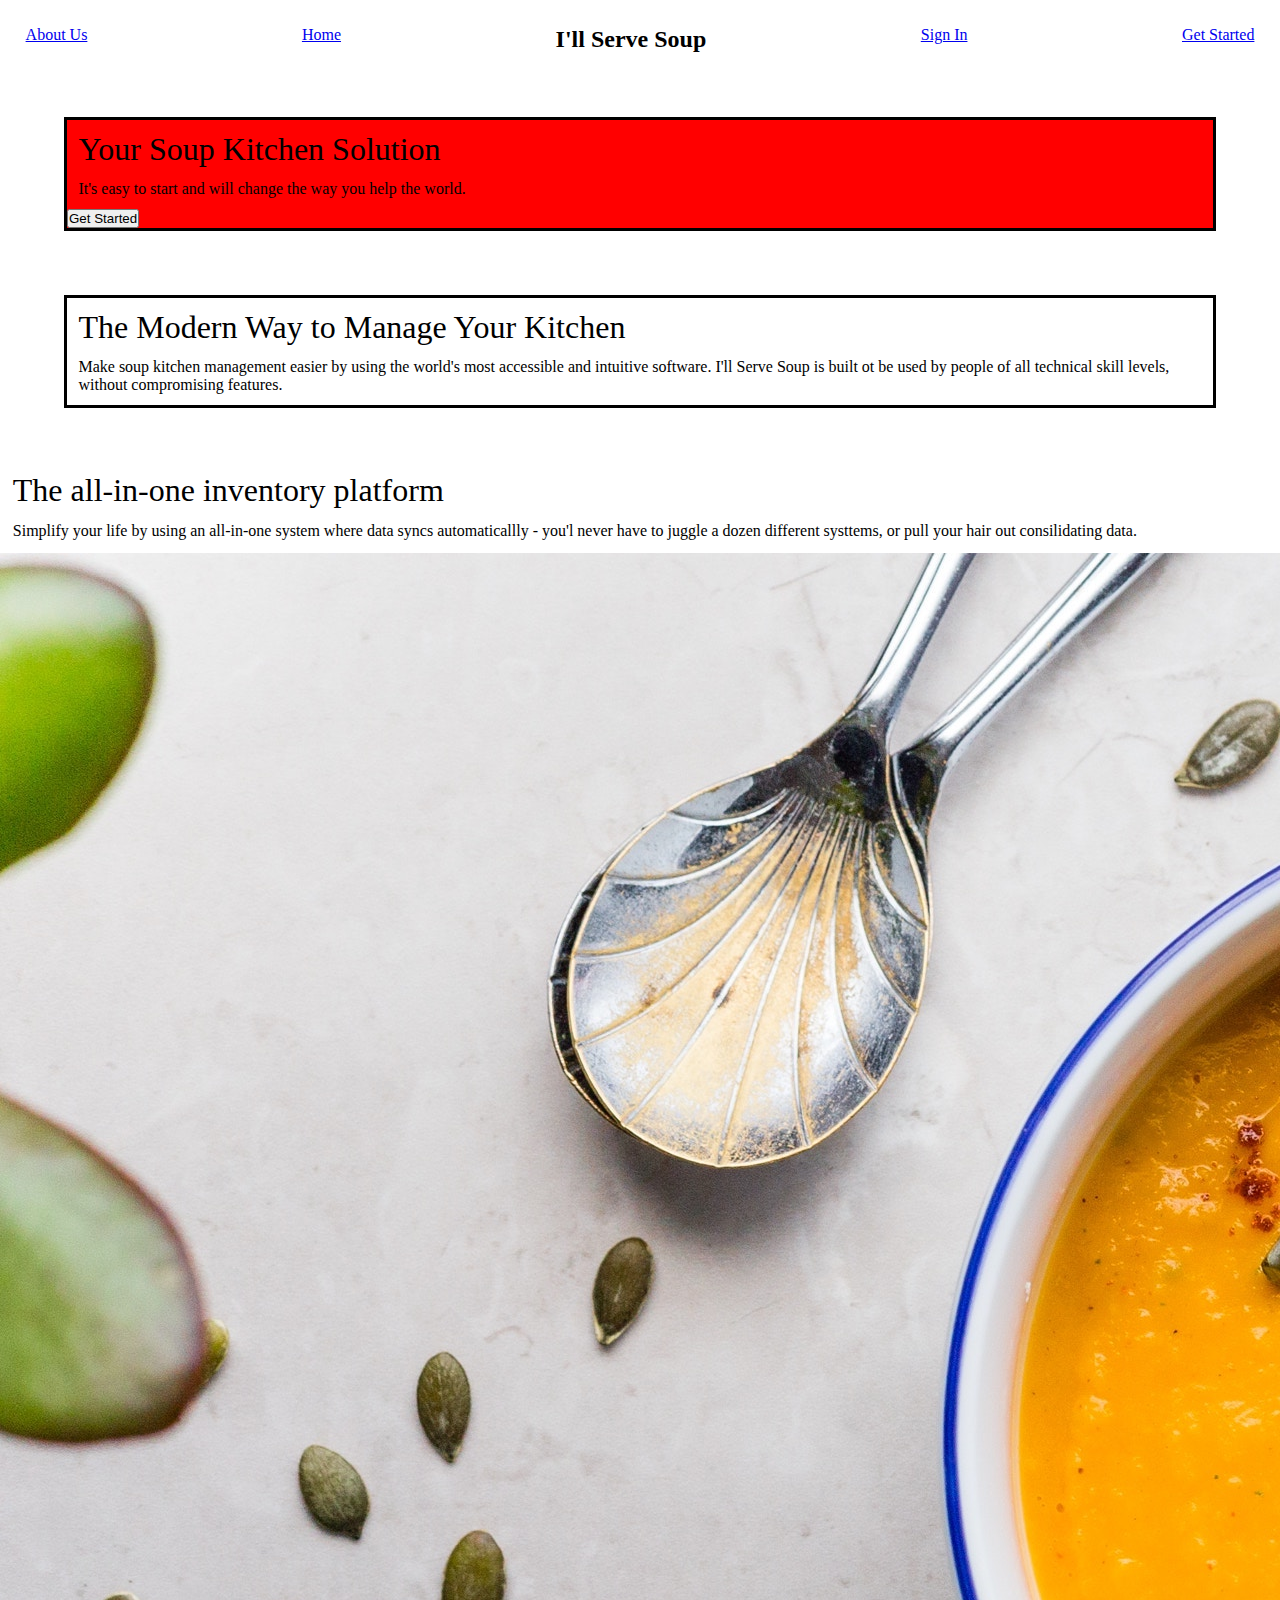
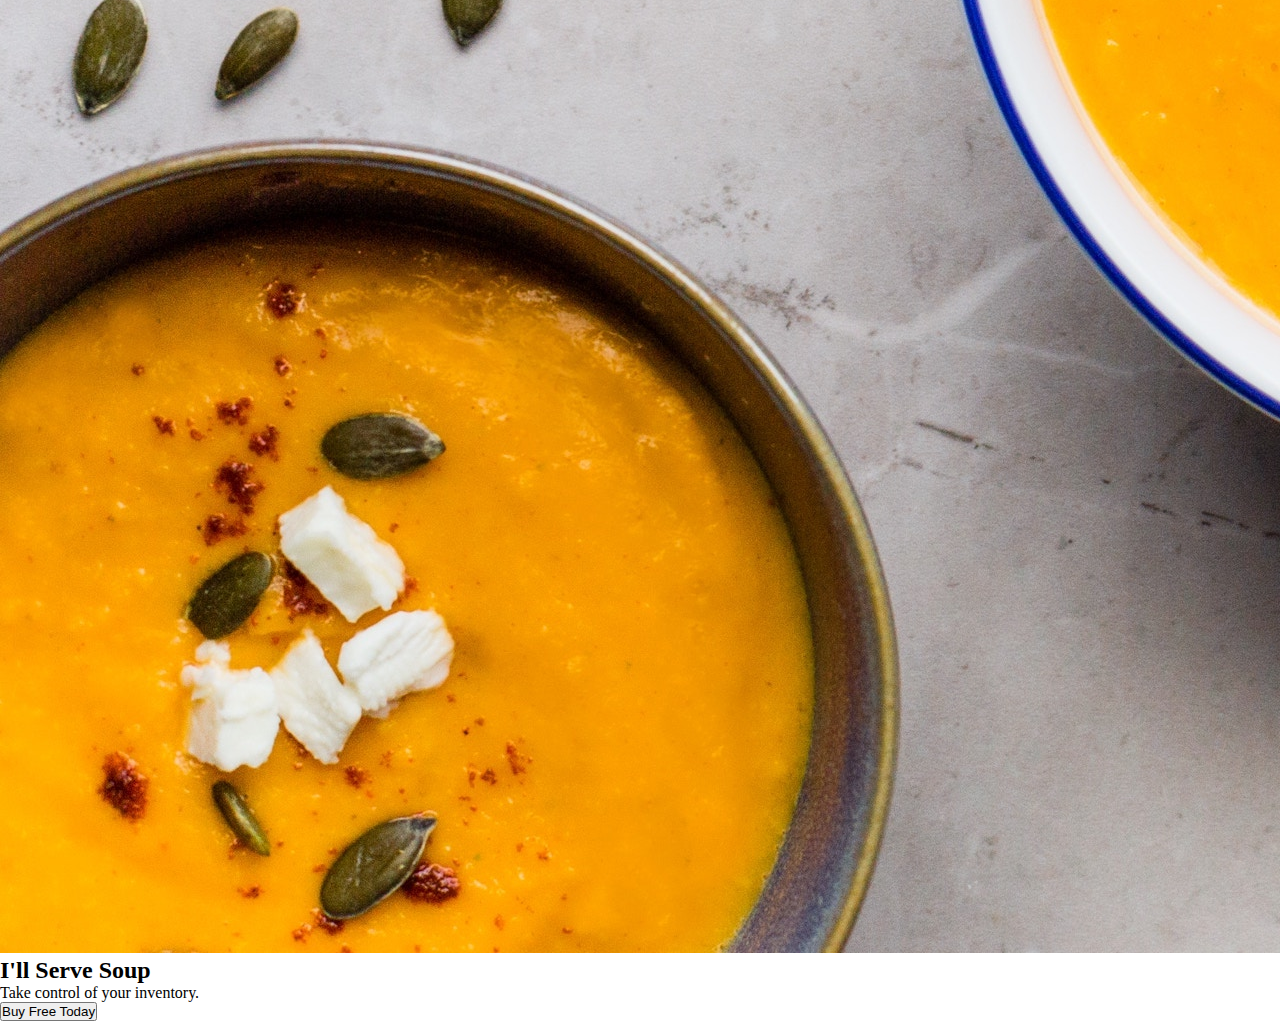
<file: index.html>
<!DOCTYPE html>
<html>
	<head>
		<title>ILL SERVE SOUP</title>
		<link rel="stylesheet" type="text/css" href="CSS/index.css">
	</head>

	<body>
		<div class="topnav">
			<a href="aboutus.html">About Us</a>
			<a href="#home">Home</a>
			<h2>I'll Serve Soup</h2>
			<a href="#sign">Sign In</a>
			<a href="#started">Get Started</a>
		  </div>
		  
	
		<div class="sectionone">
				<div class="box-title">Your Soup Kitchen Solution</div>
				<div class="box-description">It's easy to start and will change the way you help the world. </div>
				<button>Get Started </button>
			</div>

		<div class="sectiontwo">
				<div class="box-title">The Modern Way to Manage Your Kitchen</div>
				<div class="box-description">Make soup kitchen management easier by using the world's most accessible and intuitive software. I'll Serve Soup is built ot be used by people of all technical skill levels, without compromising features. </div>
		</div>
	
		<div class="all-in-one">
				<div class="box-title">The all-in-one inventory platform</div>
				<div class="box-description">Simplify your life by using an all-in-one system  where data syncs automaticallly - you'l never have to juggle a dozen different systtems, or pull your hair out consilidating data.  </div>
		</div>
		</div>

			
<footer>
	<div class="footer">
		<img src="img/soup.jpg" alt="Photo of Soup">
		<div class="footertext">
			<h2>I'll Serve Soup</h2>
				<p>Take control of your inventory.</p>
					<button class="btn">Buy Free Today</button>
		</div>
	</div>
</footer>

	</body>
</html>
</file>
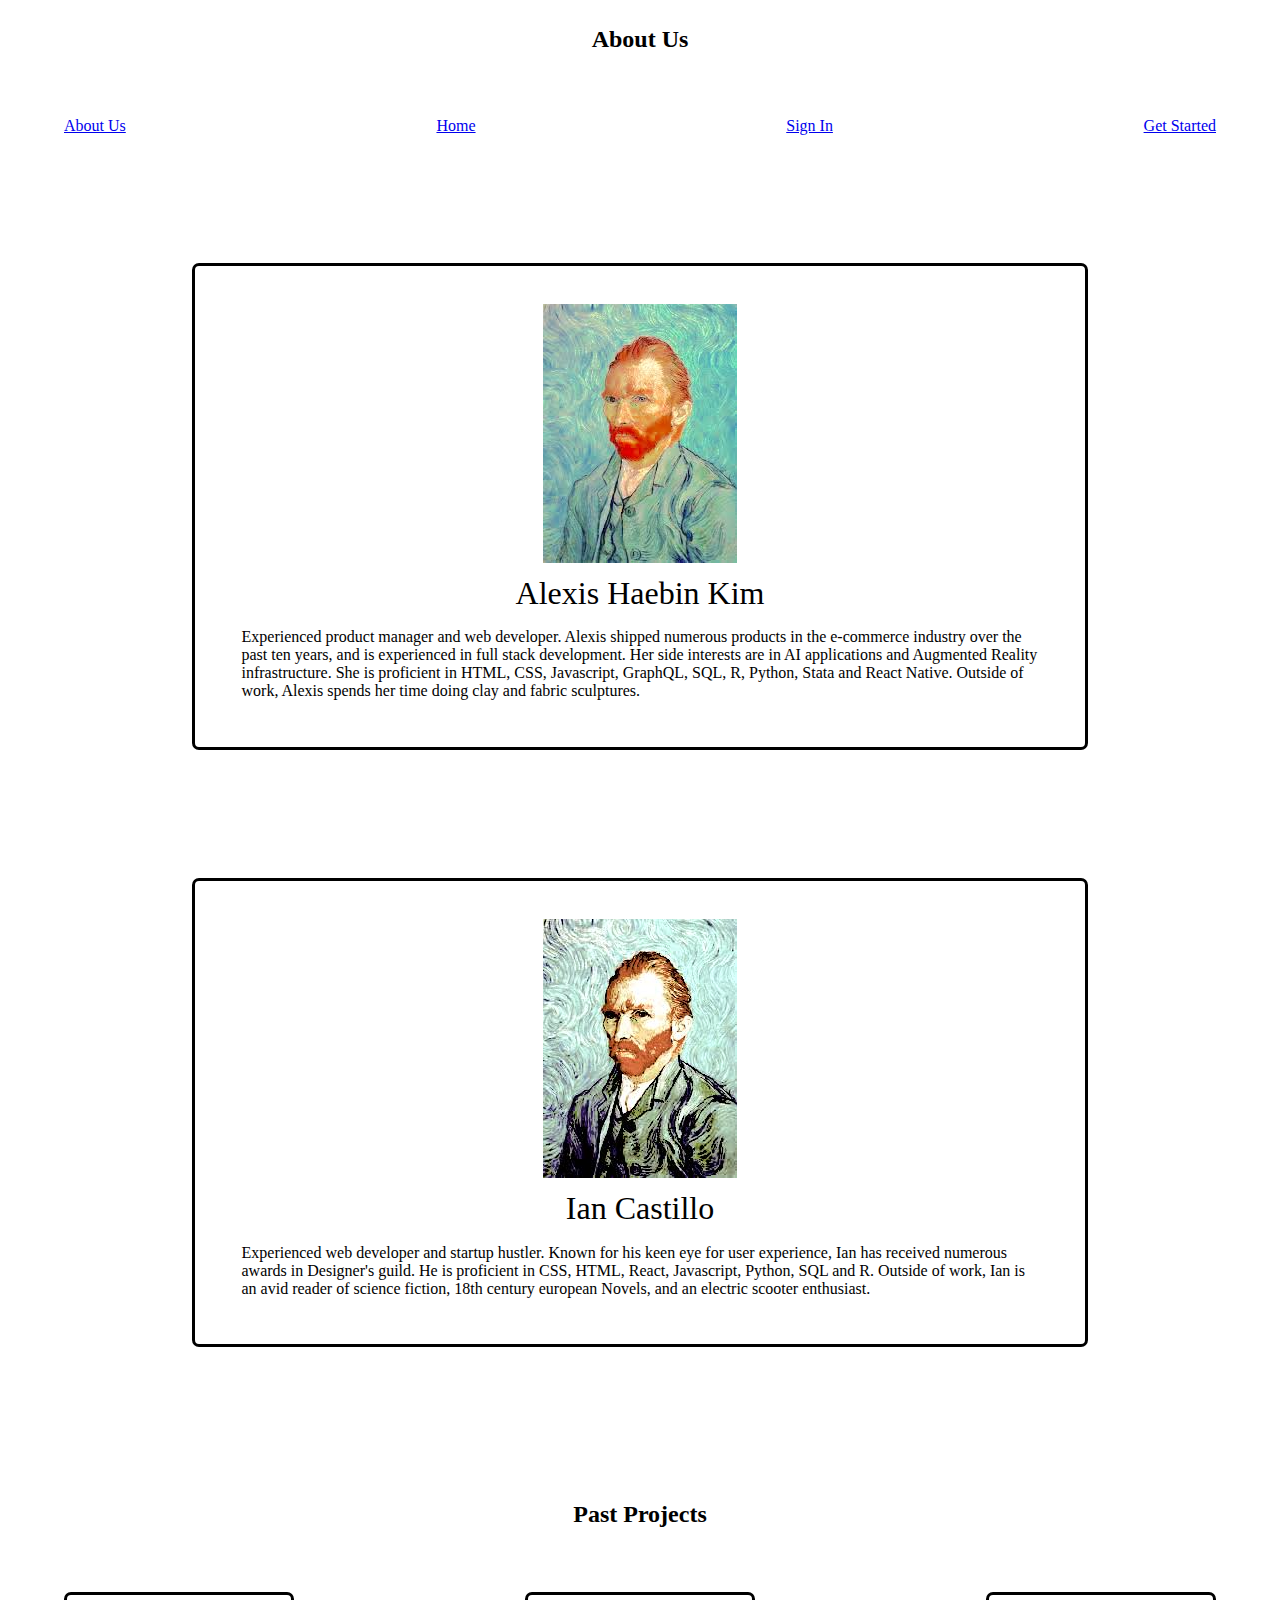
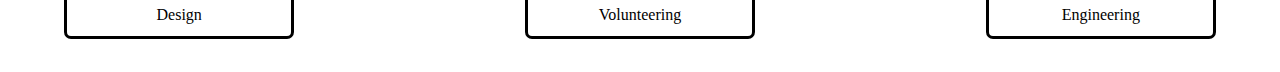
<file: aboutus.html>
<!DOCTYPE html>
<html>
	<head>
		<title>About Us</title>
		<link rel="stylesheet" href="./CSS/aboutus.css">
		<script src="js/aboutus.js" async></script>

	</head>
	<body>

		<div class = "container">
			<header>
				<div class = "middle"><h2>About Us</h2></div>
				<div class="topnav">
					<a href="#About">About Us</a>
					<a href="index.html">Home</a>
					<!-- <h2>About Us</h2> -->
					<a href="#sign">Sign In</a>
					<a href="#started">Get Started</a>
				</div>
			</header>

			<div class = "bio">

				<div class="sectionpink">
					<div class = "img-containerGogh"><img src="./img/female.jpeg"></div>
					<div class="box-title">Alexis Haebin Kim</div>
					<div class="box-description">Experienced product manager and web developer. Alexis shipped numerous products in the e-commerce industry over the past ten years, and is experienced in full stack development. Her side interests are in AI applications and Augmented Reality infrastructure. She is proficient in HTML, CSS, Javascript, GraphQL, SQL, R, Python, Stata and React Native. Outside of work, Alexis spends her time doing clay and fabric sculptures.</div>
				</div>

				<div class="sectionblue">
					<div class = "img-containerGogh"><img src="./img/male.jpeg"></div>
					<div class="box-title">Ian Castillo</div>
					<div class="box-description">Experienced web developer and startup hustler. Known for his keen eye for user experience, Ian has received numerous awards in Designer's guild. He is proficient in CSS, HTML, React, Javascript, Python, SQL and R. Outside of work, Ian is an avid reader of science fiction, 18th century european Novels, and an electric scooter enthusiast. </div>
				</div>

			</div>

			<div class = "middle"><h2>Past Projects</h2></div>
			

			<div class ="tab-navigator">

				<div class = "tab-links">
					<div class = "link" data-tab="1">Design</div>
					<div class = "link" data-tab="2">Volunteering</div>
					<div class = "link" data-tab="3">Engineering</div>
				</div>

				<div class = "tab-content">
					<div class = "content" data-tab="1">
						<h3>Design</h3>
						<p>Alexis and Ian took part in many design consulting projects, that helped businesses and non-profit orgnizations re-think their operations. Seattle soup kitchen, San Francisco soup kitchen and Portland city central soup kitchen are their latest projects with design. </p>
					</div>

					<div class = "content" data-tab="2">
							<h3>Volunteering</h3>
							<p>Alexis and Ian care deeply about volunteering for the local community. Most recently, they've been a regularl volunteer at the SF animal shelter, World Wide Ocean clean up organization, and the homeless shelter of San Jose. </p>
					</div>
	
					<div class = "content" data-tab="3">
						<h3>Engineering</h3>
						<p>Alexis and Ian believe that technology can solve some of the toughest problems in the world. As a result, they have brought in their engineering talent to solving problems in local NGOs scaling. Soup kitchen was the biggest undertaking yet from their portfolio. The complete automization of inventory management system is expected to save soup kitchen volunteers at least 50 hours a week. </p>
					</div>

				</div>
			</div>

		</div>
	</body>
</html>
</file>
<file: CSS/index.css>
* {
  box-sizing: border-box;
  margin: 0;
  padding: 0;
}
.dropdown {
  z-index: 2;
  position: absolute;
  left: 25px;
  cursor: pointer;
}
.dropdown .dropdown-button {
  padding: 15px;
  border: 3px solid #ffffff;
  color: #ffffff;
  font-size: 20px;
  font-weight: bold;
}
.dropdown .dropdown-button:hover {
  background-color: #be2530;
}
.dropdown .dropdown-content {
  width: 100%;
  position: absolute;
  background-color: #ffffff;
  display: flex;
  flex-direction: column;
  align-items: center;
  margin-top: 10px;
  border: 2.5px solid #931d25;
}
.dropdown .dropdown-link {
  width: 100%;
  text-align: center;
  padding: 15px 0;
  font-size: 18px;
  text-decoration: none;
  color: #931d25;
}
.dropdown .dropdown-link:hover {
  color: #ffffff;
  background-color: #931d25;
}
.dropdown .dropdown-hidden {
  display: none;
}
.tabs {
  width: 100%;
}
.tabs .tabs-items {
  width: 100%;
  height: 300px;
  display: flex;
  justify-content: center;
  padding-top: 60px;
}
.tabs .tabs-item {
  display: none;
  width: 75%;
}
.tabs .tabs-item .tabs-item-title {
  font-size: 24px;
  font-weight: bold;
  padding-bottom: 10px;
}
.tabs .tabs-item-selected {
  display: block;
}
.tabs .tabs-links {
  display: flex;
  background-color: #931d25;
}
.tabs .tabs-link {
  padding: 20px 25px;
  font-size: 24px;
  background-color: #931d25;
  border-right: 1px solid white;
  color: #ffffff;
  cursor: pointer;
}
.tabs .tabs-link:hover {
  background-color: #be2530;
}
.tabs .tabs-link-selected {
  z-index: 2;
  border-right: 1px solid #931d25;
  background-color: #ffffff;
  color: black;
}
.tabs .tabs-link-selected:hover {
  background-color: #ffffff;
}
body {
  box-sizing: border-box;
  min-width: 300px;
  margin: 0;
}
.topnav {
  display: flex;
  justify-content: space-between;
  margin: 2%;
}
.box-title {
  font-size: 2em;
  margin: 1%;
}
.box-description {
  font-size: 1em;
  margin: 1%;
}
.sectionone {
  border-style: solid;
  margin: 5%;
  background-color: red;
}
.sectiontwo {
  margin: 5%;
  border-style: solid;
}
</file>
<file: CSS/aboutus.css>
* {
  box-sizing: border-box;
  margin: 0;
  padding: 0;
}
body {
  box-sizing: border-box;
  min-width: 300px;
  margin: 0;
}
.topnav {
  display: flex;
  justify-content: space-between;
  padding: 5%;
}
@media (max-width: 500px) {
  .topnav {
    width: 100%;
    margin: 0;
    padding-bottom: 5%;
  }
}
.box-title {
  font-size: 2em;
  margin: 1%;
}
.box-description {
  font-size: 1em;
  margin: 1%;
}
.bio {
  display: flex;
  flex-wrap: wrap;
  justify-content: center;
}
@media (max-width: 500px) {
  .bio {
    width: 100%;
    margin: 0;
    padding-bottom: 5%;
  }
}
.sectionpink {
  display: flex;
  flex-wrap: wrap;
  justify-content: center;
  align-items: center;
  flex-direction: column;
  margin: 5%;
  width: 70%;
  padding: 3%;
  border: solid;
  border-radius: 7px;
}
.sectionblue {
  display: flex;
  flex-wrap: wrap;
  justify-content: center;
  align-items: center;
  flex-direction: column;
  margin: 5%;
  width: 70%;
  padding: 3%;
  margin-bottom: 10%;
  border: solid;
  border-radius: 7px;
}
.middle {
  display: flex;
  justify-content: center;
  margin-top: 2%;
}
.tab-navigator .tab-links {
  margin-top: 0px;
  display: flex;
  justify-content: space-between;
  padding-top: 5%;
  padding-left: 5%;
  padding-right: 5%;
  padding-bottom: 1%;
}
.tab-navigator .tab-links .link {
  padding: 1%;
  border: solid;
  cursor: pointer;
  width: 20%;
  display: flex;
  justify-content: center;
  border-radius: 7px;
}
@media (max-width: 500px) {
  .tab-navigator .tab-links {
    width: 100%;
    margin: 0;
    padding-bottom: 1%;
  }
}
.tab-navigator .tab-content {
  width: 100%;
  margin-top: 20px;
  display: flex;
  flex-wrap: wrap;
  justify-content: center;
}
.tab-navigator .tab-content .content {
  padding: 3%;
  margin: 1%;
  border: solid;
  display: none;
  width: 80%;
  border-radius: 7px;
}
.tab-navigator .tab-content .change {
  display: block;
}
@media (max-width: 500px) {
  .tab-navigator .tab-content {
    width: 100%;
    margin: 0;
    padding-bottom: 5%;
  }
}
</file>
